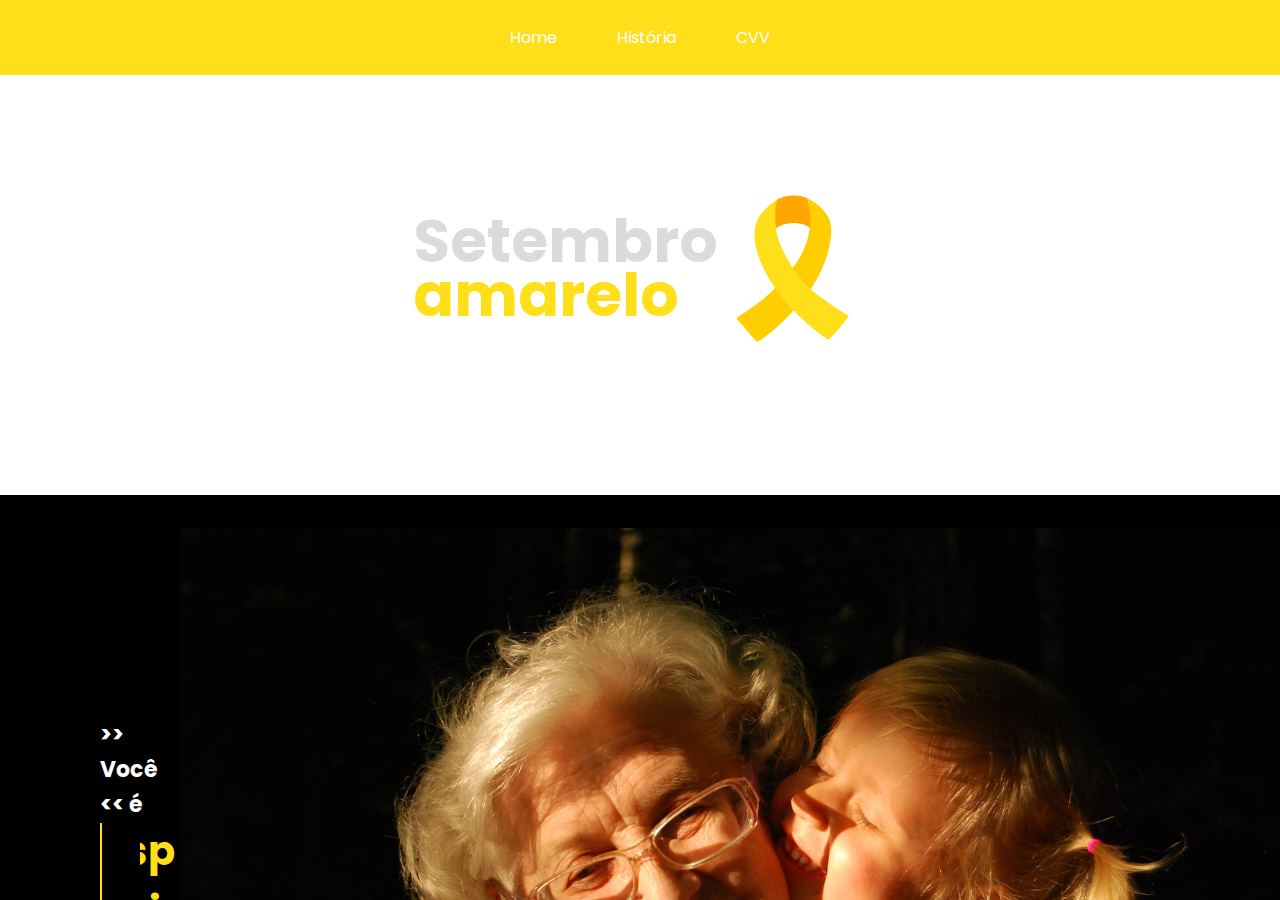
<file: index.html>
<!DOCTYPE html>
<html lang="pt-br">
<head>
    <meta charset="UTF-8">
    <meta name="viewport" content="width=device-width, initial-scale=1.0">
    <link rel="stylesheet" href="css/style-global.css">
    <title>Document</title>
</head>
 
<frameset rows="10%, *" border="0">
    <frame src="html/header.html" scrolling="no" noresize name="header">
    <frame src="html/paginaIncial.html" scrolling="auto" noresize name="main">
</frameset>

</html>
</file>
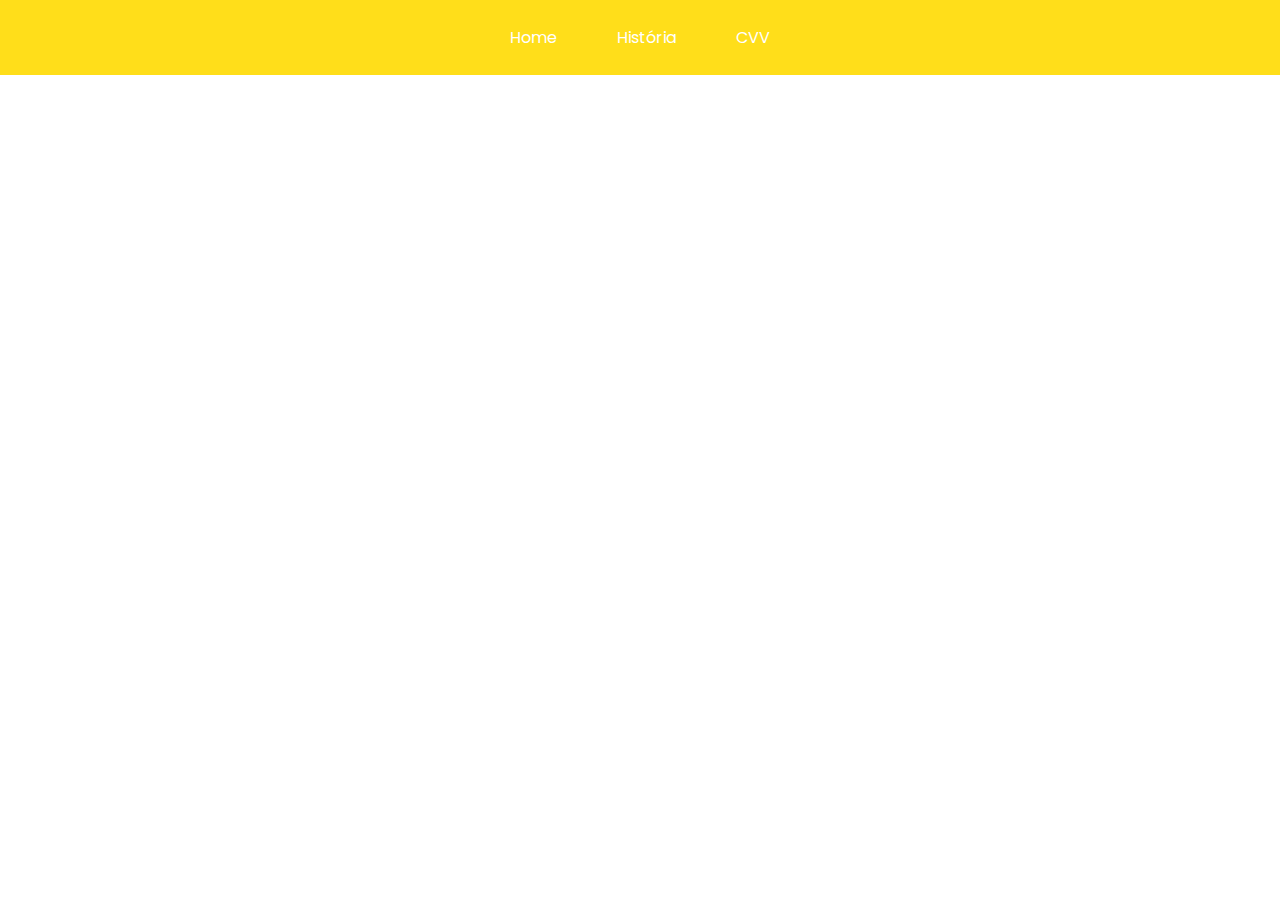
<file: html/header.html>
<!DOCTYPE html>
<html lang="pt-br">
<head>
    <meta charset="UTF-8">
    <meta name="viewport" content="width=device-width, initial-scale=1.0">
    <link rel="stylesheet" href="../css/style-global.css">
    <title></title>
    <style>
        header {
            display: flex;
            align-items: center;
            height: 75px;
            justify-content: center;
            padding: 20px;
            background: var(--cor-primaria);
        }

        ul, li, ol {
            margin: 0 20px;
            display: flex;
        }
    </style>
</head>
<body>
  <header>
    <nav>
        <ul>
            <li>
                <a class="nav-link" href="index-main.html" target="main">
                    <p>Home</p>
                    <div class="nav-list-fundo"></div>
                </a>
            </li>
            <li>
                <a class="nav-link" href="historia.html" target="main">
                    <p>História</p>
                    <div class="nav-list-fundo"></div>
                </a>
            </li>
            <li>
                <a class="nav-link" href="https://www.cvv.org.br" target="main">
                    <p>CVV</p>
                    <div class="nav-list-fundo"></div>
                </a>
            </li>
        </ul>
    </nav>
  </header>
</body>
</html>
</file>
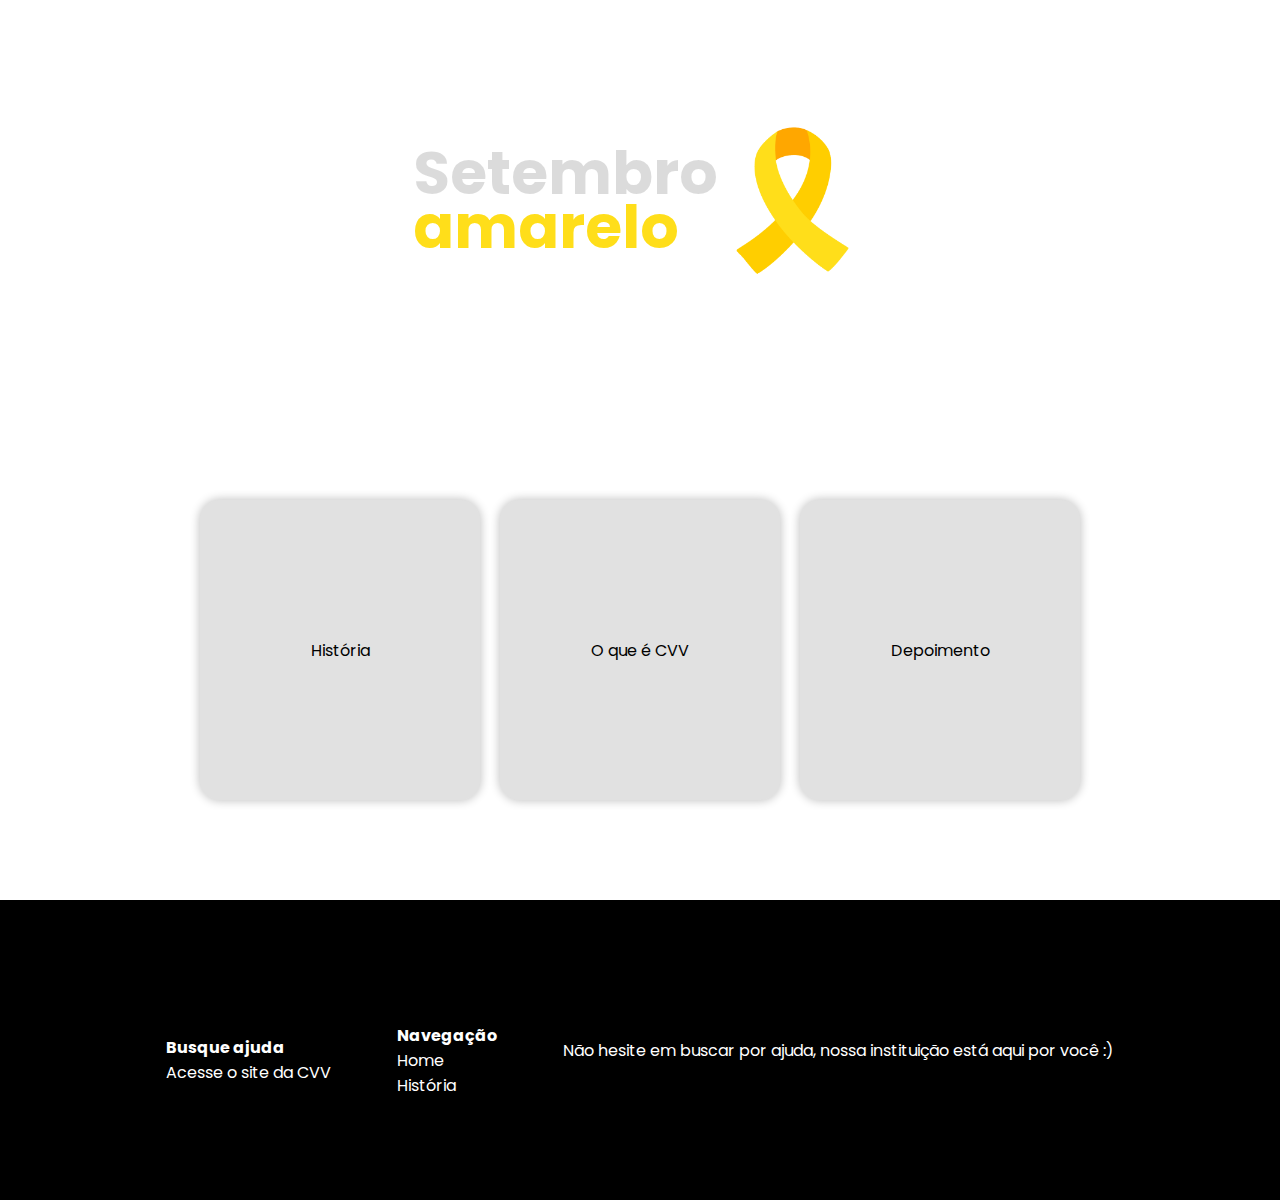
<file: html/historia.html>
<!DOCTYPE html>
<html lang="pt-br">

<head>
    <meta charset="UTF-8">
    <meta name="viewport" content="width=device-width, initial-scale=1">
    <title></title>
    <link rel="stylesheet" href="../css/style.css">
    <style>
        .card:link,
        .card:visited,
        .card:active {
            width: 300px;
            border-radius: 20px;
            height: 300px;
            margin-bottom: 50px;
            display: flex;
            justify-content: center;
            align-items: center;
            background-color: rgba(0, 0, 0, 0.116);
            color: black;
            flex-direction: row;
            transition: all 0.2s ease;
        }

        .card:hover {
            background: var(--cor-primaria);
        }
    </style>
</head>

<body>

    <section class="flex section-principal">
        <div class="principal-conteudo">
            <h1>Setembro<br> <span class="titulo-destaque">amarelo</span></h1>
        </div>
        <img class="principal-icon" src="../img/icon-laco.png" alt="">
    </section>

    <section class="historia-wrapper flex">
        <a class="card" href="historia1.html">História</a>
        <a class="card" href="historia2.html">O que é CVV</a>
        <a class="card" href="historia3.html">Depoimento</a>
    </section>

    <footer>
		<div>
			<h4>Busque ajuda</h4>
			<a class="footer-link" href="https://www.cvv.org.br/voluntario/">Acesse o site da CVV</a>
		</div>
		<nav>
			<h4>Navegação</h4>
			<ul>
				<li><a href="paginaIncial.html" class="footer-link" target="main">Home</a></li>
				<li><a href="historia.html" class="footer-link" target="main">História</a></li>
			</ul>
		</nav>

		<div>
			<p>Não hesite em buscar por ajuda, nossa instituição está aqui por você :) </p>
		</div>
	</footer>
</body>

</html>
</file>
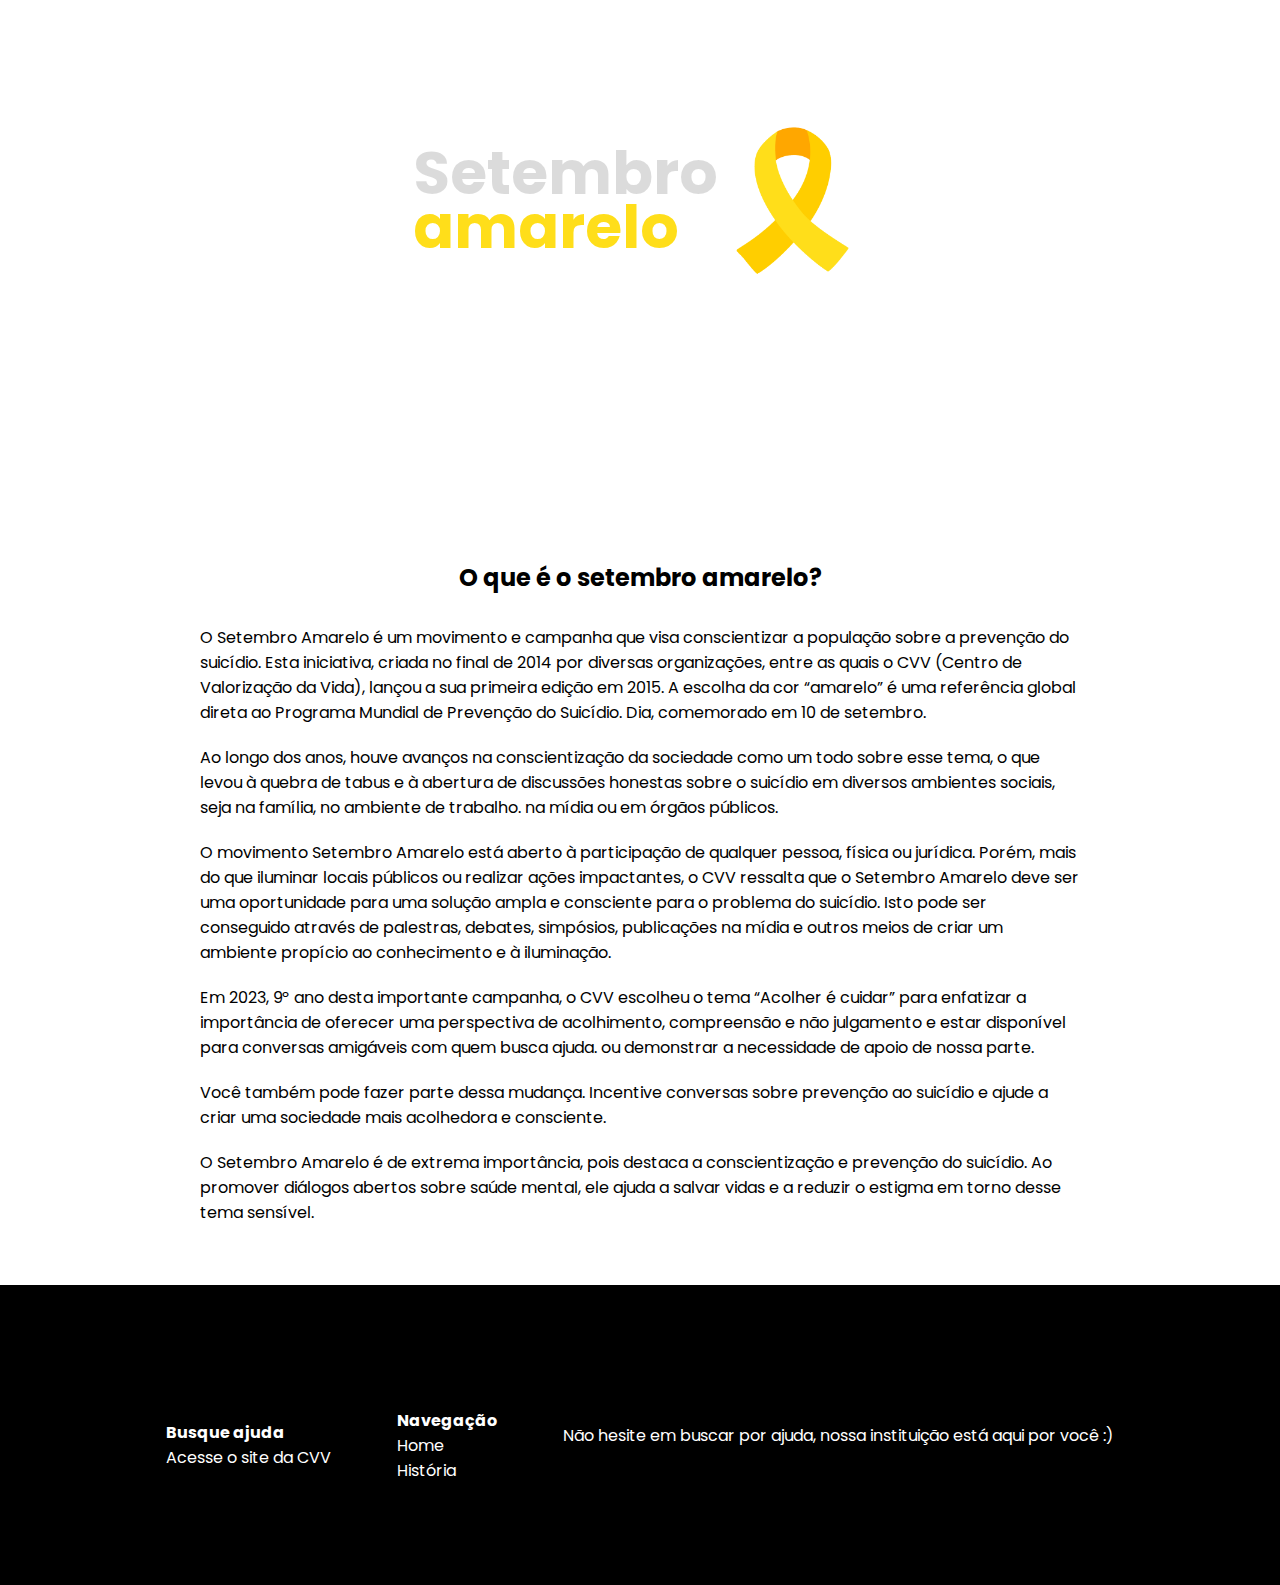
<file: html/historia1.html>
<!DOCTYPE html>
<html lang="pt-br">

<head>
    <meta charset="UTF-8">
    <meta name="viewport" content="width=device-width, initial-scale=1">
    <title></title>
    <link rel="stylesheet" href="../css/style.css">
</head>

<body>

    <section class="flex section-principal">
        <div class="principal-conteudo">
            <h1>Setembro<br> <span class="titulo-destaque">amarelo</span></h1>
        </div>
        <img class="principal-icon" src="../img/icon-laco.png" alt="">
    </section>

    <section class="historia">
        <h2>O que é o setembro amarelo?</h1>
            <p>O Setembro Amarelo é um movimento e campanha que visa conscientizar a população sobre a prevenção do
                suicídio. Esta iniciativa, criada no final de 2014 por diversas organizações, entre as quais o CVV
                (Centro de Valorização da Vida), lançou a sua primeira edição em 2015. A escolha da cor “amarelo” é uma
                referência global direta ao Programa Mundial de Prevenção do Suicídio. Dia, comemorado em 10 de
                setembro.</p>
            <p>Ao longo dos anos, houve avanços na conscientização da sociedade como um todo sobre esse tema, o que
                levou à quebra de tabus e à abertura de discussões honestas sobre o suicídio em diversos ambientes
                sociais, seja na família, no ambiente de trabalho. na mídia ou em órgãos públicos.</p>
            <p>O movimento Setembro Amarelo está aberto à participação de qualquer pessoa, física ou jurídica. Porém,
                mais do que iluminar locais públicos ou realizar ações impactantes, o CVV ressalta que o Setembro
                Amarelo deve ser uma oportunidade para uma solução ampla e consciente para o problema do suicídio. Isto
                pode ser conseguido através de palestras, debates, simpósios, publicações na mídia e outros meios de
                criar um ambiente propício ao conhecimento e à iluminação.</p>
            <p>Em 2023, 9º ano desta importante campanha, o CVV escolheu o tema “Acolher é cuidar” para enfatizar a
                importância de oferecer uma perspectiva de acolhimento, compreensão e não julgamento e estar disponível
                para conversas amigáveis com quem busca ajuda. ou demonstrar a necessidade de apoio de nossa parte.</p>
            <p>Você também pode fazer parte dessa mudança. Incentive conversas sobre prevenção ao suicídio e ajude a
                criar uma sociedade mais acolhedora e consciente.</p>
            <p>O Setembro Amarelo é de extrema importância, pois destaca a conscientização e prevenção do suicídio. Ao
                promover diálogos abertos sobre saúde mental, ele ajuda a salvar vidas e a reduzir o estigma em torno
                desse tema sensível.</p>
    </section>

    <footer>
		<div>
			<h4>Busque ajuda</h4>
			<a class="footer-link" href="https://www.cvv.org.br/voluntario/">Acesse o site da CVV</a>
		</div>
		<nav>
			<h4>Navegação</h4>
			<ul>
				<li><a href="paginaIncial.html" class="footer-link" target="main">Home</a></li>
				<li><a href="historia.html" class="footer-link" target="main">História</a></li>
			</ul>
		</nav>

		<div>
			<p>Não hesite em buscar por ajuda, nossa instituição está aqui por você :) </p>
		</div>
	</footer>
</body>

</html>
</file>
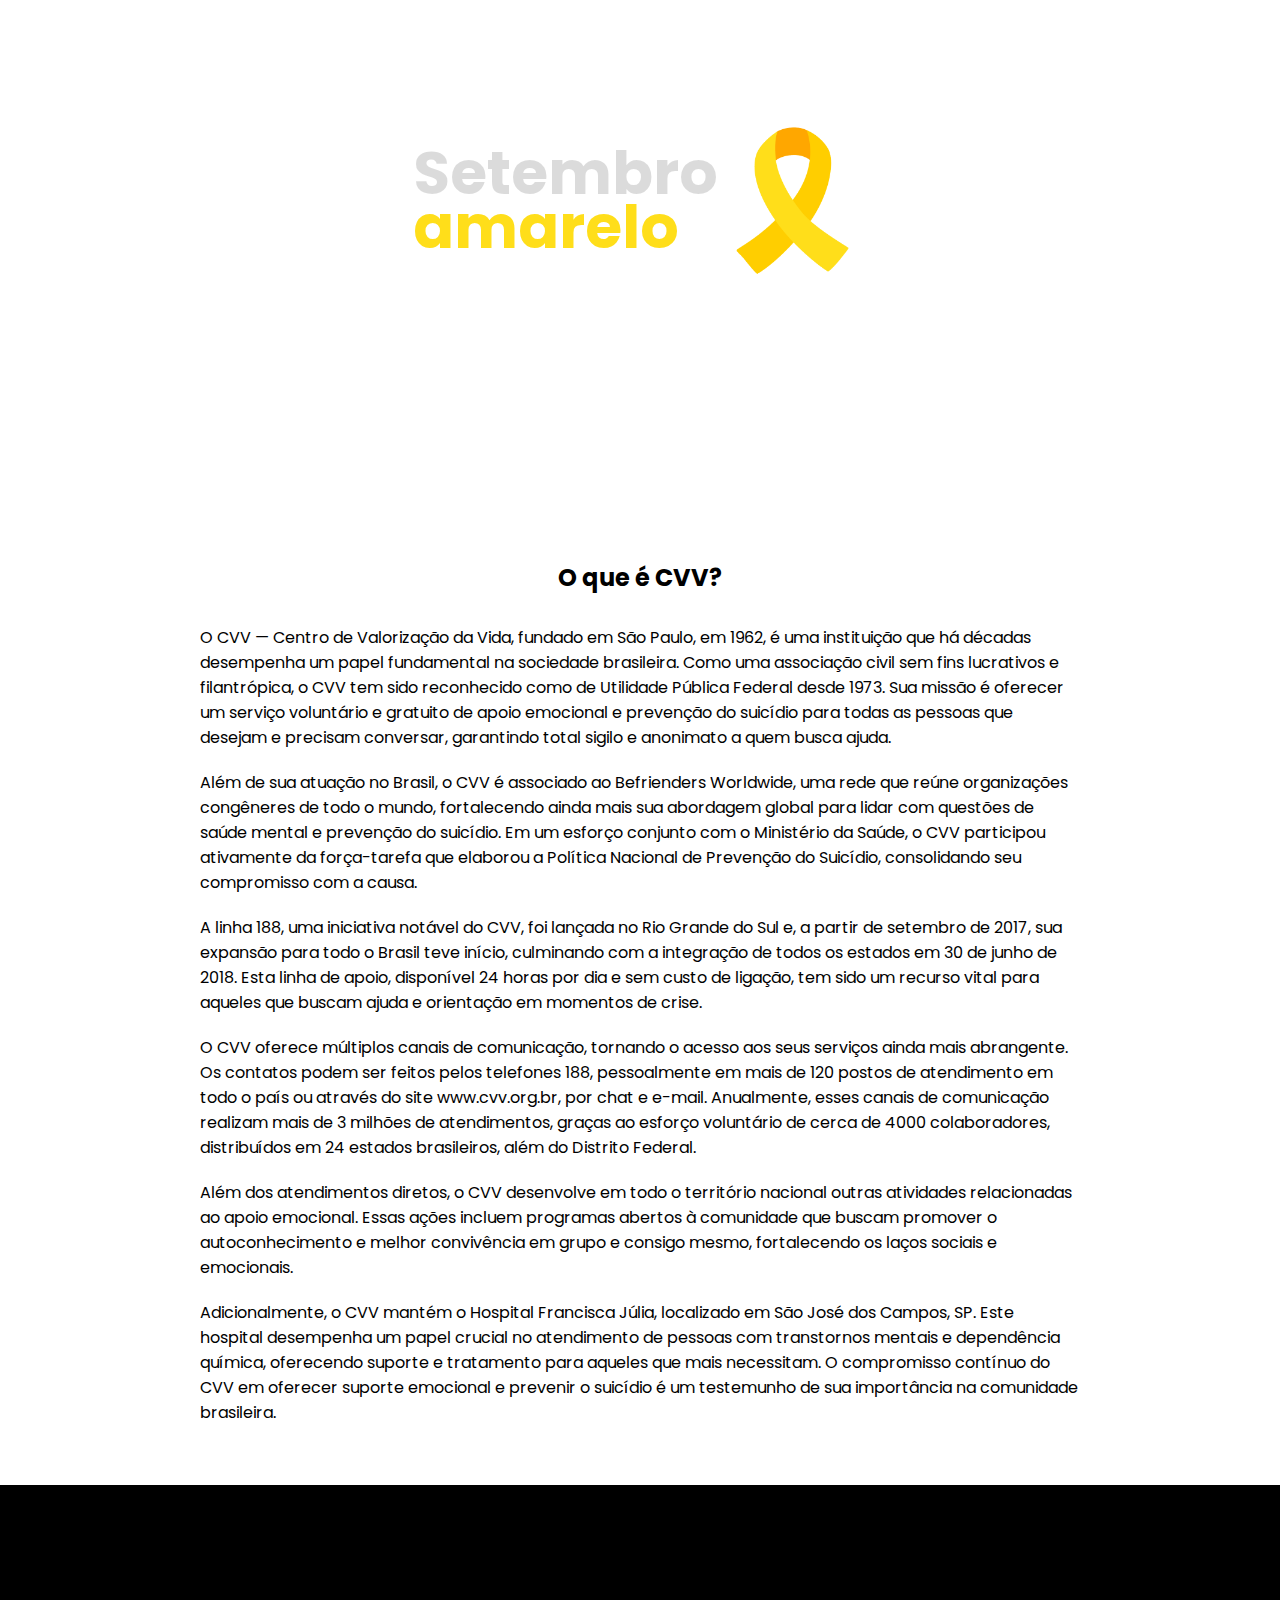
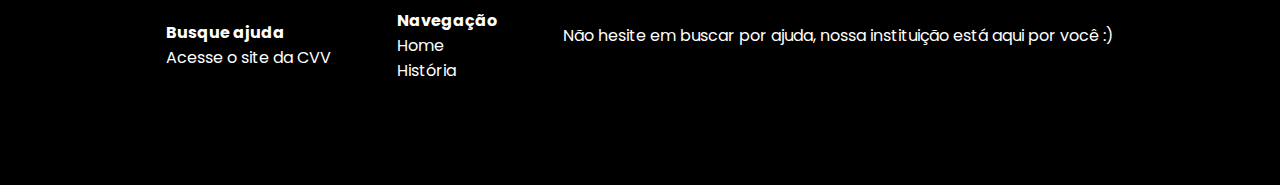
<file: html/historia2.html>
<!DOCTYPE html>
<html lang="pt-br">

<head>
    <meta charset="UTF-8">
    <meta name="viewport" content="width=device-width, initial-scale=1">
    <title></title>
    <link rel="stylesheet" href="../css/style.css">
</head>

<body>

    <section class="flex section-principal">
        <div class="principal-conteudo">
            <h1>Setembro<br> <span class="titulo-destaque">amarelo</span></h1>
        </div>
        <img class="principal-icon" src="../img/icon-laco.png" alt="">
    </section>

    <section class="historia">
        <h2>O que é CVV?</h2>
        <p>O CVV — Centro de Valorização da Vida, fundado em São Paulo, em 1962, é uma instituição que há décadas
            desempenha um papel fundamental na sociedade brasileira. Como uma associação civil sem fins lucrativos e
            filantrópica, o CVV tem sido reconhecido como de Utilidade Pública Federal desde 1973. Sua missão é
            oferecer um serviço voluntário e gratuito de apoio emocional e prevenção do suicídio para todas as
            pessoas que desejam e precisam conversar, garantindo total sigilo e anonimato a quem busca ajuda.</p>
        <p>Além de sua atuação no Brasil, o CVV é associado ao Befrienders Worldwide, uma rede que reúne
            organizações congêneres de todo o mundo, fortalecendo ainda mais sua abordagem global para lidar com
            questões de saúde mental e prevenção do suicídio. Em um esforço conjunto com o Ministério da Saúde, o
            CVV participou ativamente da força-tarefa que elaborou a Política Nacional de Prevenção do Suicídio,
            consolidando seu compromisso com a causa.</p>
        <p>A linha 188, uma iniciativa notável do CVV, foi lançada no Rio Grande do Sul e, a partir de setembro de
            2017, sua expansão para todo o Brasil teve início, culminando com a integração de todos os estados em 30
            de junho de 2018. Esta linha de apoio, disponível 24 horas por dia e sem custo de ligação, tem sido um
            recurso vital para aqueles que buscam ajuda e orientação em momentos de crise.</p>
        <p>O CVV oferece múltiplos canais de comunicação, tornando o acesso aos seus serviços ainda mais abrangente.
            Os contatos podem ser feitos pelos telefones 188, pessoalmente em mais de 120 postos de atendimento em
            todo o país ou através do site www.cvv.org.br, por chat e e-mail. Anualmente, esses canais de
            comunicação realizam mais de 3 milhões de atendimentos, graças ao esforço voluntário de cerca de 4000
            colaboradores, distribuídos em 24 estados brasileiros, além do Distrito Federal.</p>
        <p>Além dos atendimentos diretos, o CVV desenvolve em todo o território nacional outras atividades
            relacionadas ao apoio emocional. Essas ações incluem programas abertos à comunidade que buscam promover
            o autoconhecimento e melhor convivência em grupo e consigo mesmo, fortalecendo os laços sociais e
            emocionais.</p>
        <p>Adicionalmente, o CVV mantém o Hospital Francisca Júlia, localizado em São José dos Campos, SP. Este
            hospital desempenha um papel crucial no atendimento de pessoas com transtornos mentais e dependência
            química, oferecendo suporte e tratamento para aqueles que mais necessitam. O compromisso contínuo do CVV
            em oferecer suporte emocional e prevenir o suicídio é um testemunho de sua importância na comunidade
            brasileira.</p>
    </section>

    <footer>
		<div>
			<h4>Busque ajuda</h4>
			<a class="footer-link" href="https://www.cvv.org.br/voluntario/">Acesse o site da CVV</a>
		</div>
		<nav>
			<h4>Navegação</h4>
			<ul>
				<li><a href="paginaIncial.html" class="footer-link" target="main">Home</a></li>
				<li><a href="historia.html" class="footer-link" target="main">História</a></li>
			</ul>
		</nav>

		<div>
			<p>Não hesite em buscar por ajuda, nossa instituição está aqui por você :) </p>
		</div>
	</footer>
</body>

</html>
</file>
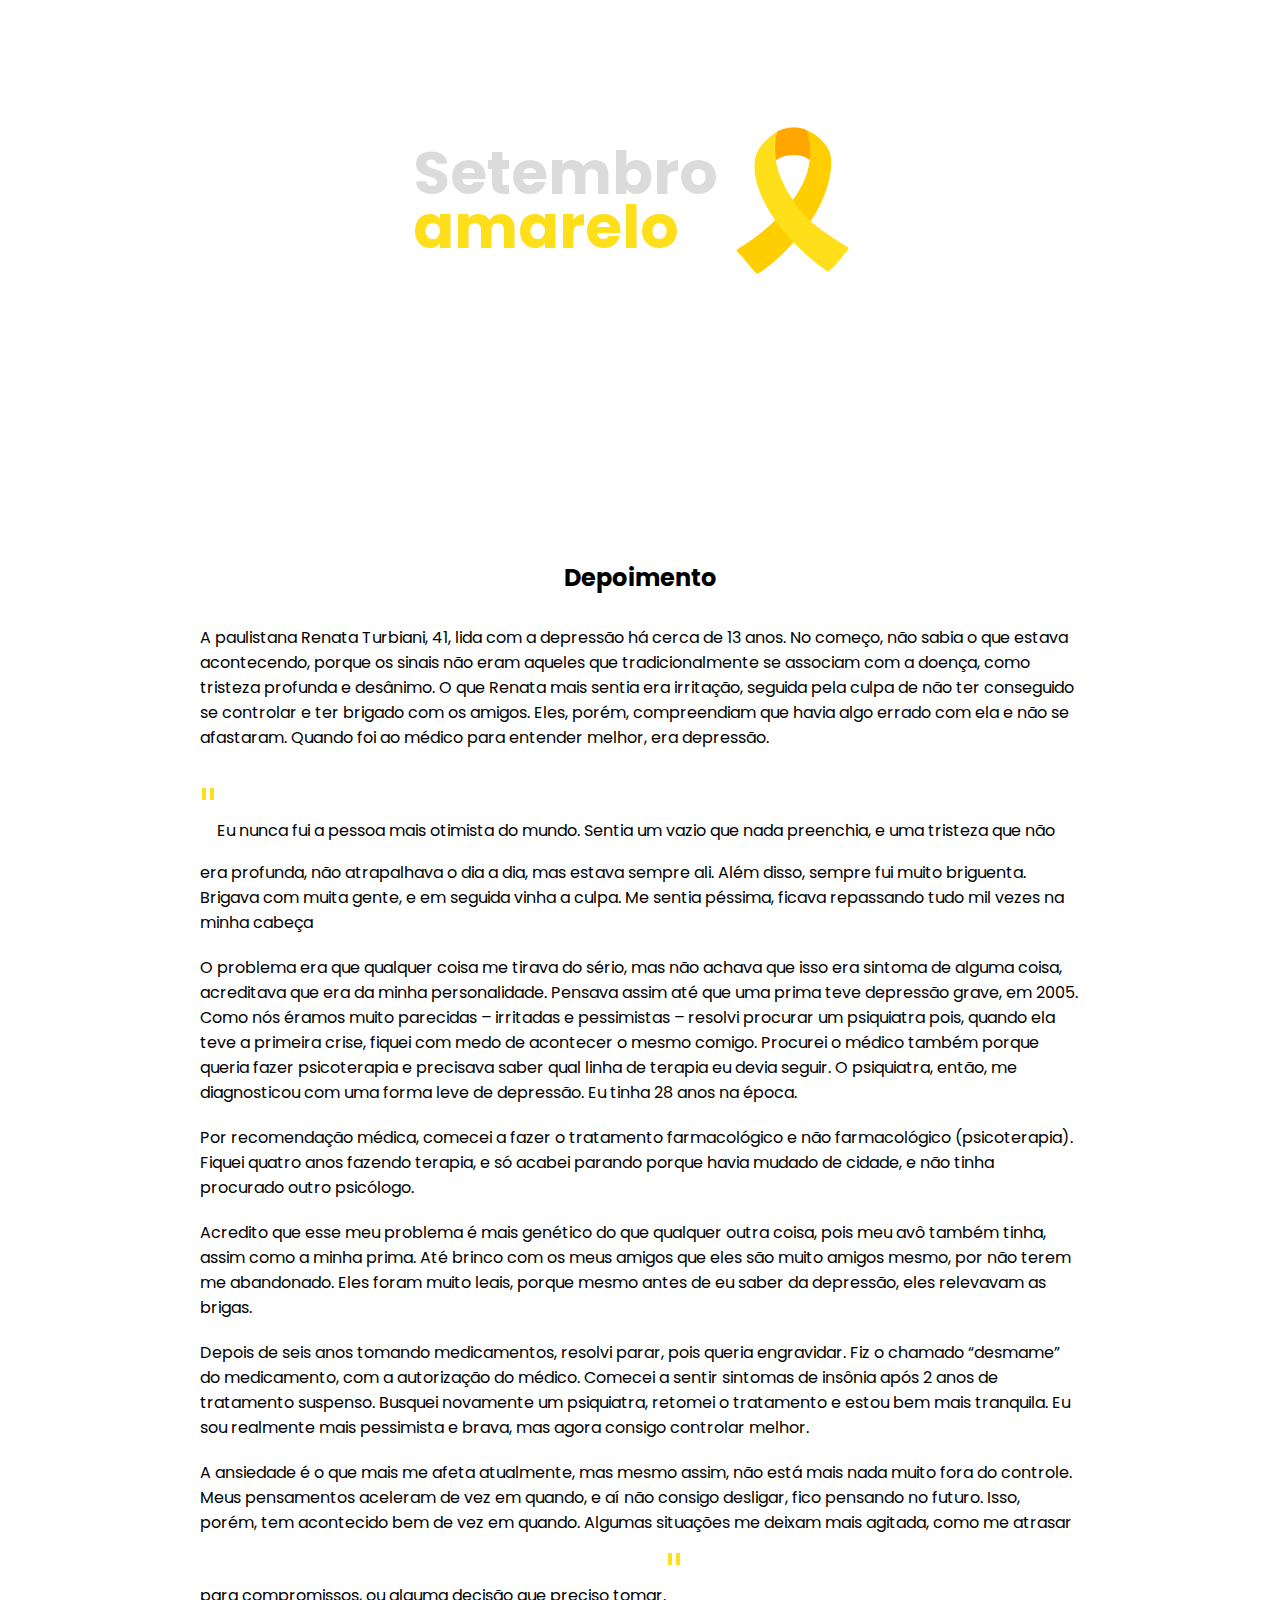
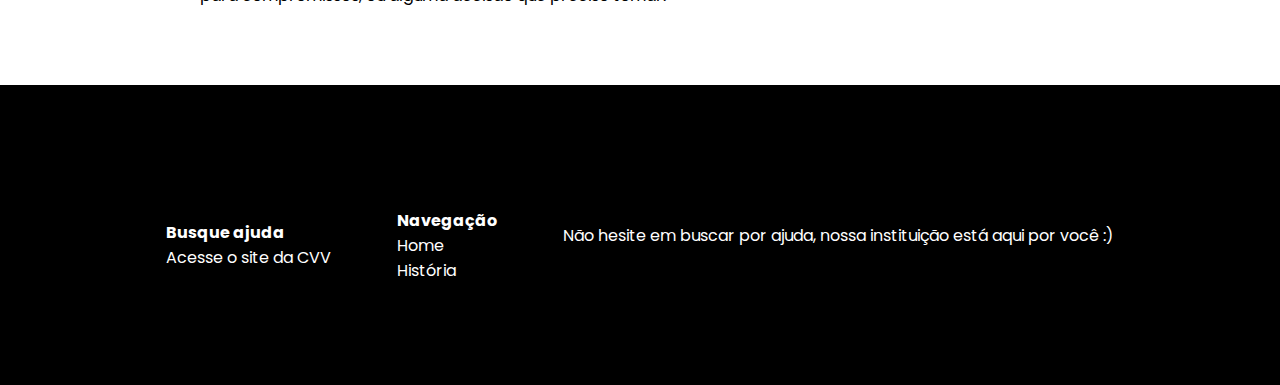
<file: html/historia3.html>
<!DOCTYPE html>
<html lang="pt-br">

<head>
    <meta charset="UTF-8">
    <meta name="viewport" content="width=device-width, initial-scale=1">
    <title></title>
    <style>
        .historia-a {
            display: flex;
            justify-content: center;
            align-items: center;
            flex-direction: column;
        }
    </style>
    <link rel="stylesheet" href="../css/style.css">
</head>

<body>

    <section class="flex section-principal">
        <div class="principal-conteudo">
            <h1>Setembro<br> <span class="titulo-destaque">amarelo</span></h1>
        </div>
        <img class="principal-icon" src="../img/icon-laco.png" alt="">
    </section>

    <section class="historia">

        <h2>Depoimento</h2>
                <p>A paulistana Renata Turbiani, 41, lida com a depressão há cerca de 13 anos. No começo, não sabia o que
                    estava acontecendo, porque os sinais não eram aqueles que tradicionalmente se associam com a doença,
                    como tristeza profunda e desânimo. O que Renata mais sentia era irritação, seguida pela culpa de não ter
                    conseguido se controlar e ter brigado com os amigos. Eles, porém, compreendiam que havia algo errado com
                    ela e não se afastaram. Quando foi ao médico para entender melhor, era depressão.</p>
                <p><span class="aspas">"</span>Eu nunca fui a pessoa mais otimista do mundo. Sentia um vazio que nada preenchia, e uma tristeza que não
                    era profunda, não atrapalhava o dia a dia, mas estava sempre ali. Além disso, sempre fui muito
                    briguenta. Brigava com muita gente, e em seguida vinha a culpa. Me sentia péssima, ficava repassando
                    tudo mil vezes na minha cabeça</p>
                <p>O problema era que qualquer coisa me tirava do sério, mas não achava que isso era sintoma de alguma
                    coisa, acreditava que era da minha personalidade. Pensava assim até que uma prima teve depressão grave,
                    em 2005. Como nós éramos muito parecidas – irritadas e pessimistas – resolvi procurar um psiquiatra
                    pois, quando ela teve a primeira crise, fiquei com medo de acontecer o mesmo comigo. Procurei o médico
                    também porque queria fazer psicoterapia e precisava saber qual linha de terapia eu devia seguir. O
                    psiquiatra, então, me diagnosticou com uma forma leve de depressão. Eu tinha 28 anos na época.</p>
                <p>Por recomendação médica, comecei a fazer o tratamento farmacológico e não farmacológico (psicoterapia).
                    Fiquei quatro anos fazendo terapia, e só acabei parando porque havia mudado de cidade, e não tinha
                    procurado outro psicólogo.</p>
                <p>Acredito que esse meu problema é mais genético do que qualquer outra coisa, pois meu avô também tinha,
                    assim como a minha prima.
    
                    Até brinco com os meus amigos que eles são muito amigos mesmo, por não terem me abandonado. Eles foram
                    muito leais, porque mesmo antes de eu saber da depressão, eles relevavam as brigas.
                </p>
                <p>Depois de seis anos tomando medicamentos, resolvi parar, pois queria engravidar. Fiz o chamado “desmame”
                    do medicamento, com a autorização do médico.
    
                    Comecei a sentir sintomas de insônia após 2 anos de tratamento suspenso. Busquei novamente um
                    psiquiatra, retomei o tratamento e estou bem mais tranquila. Eu sou realmente mais pessimista e brava,
                    mas agora consigo controlar melhor.
                </p>
                <p>A ansiedade é o que mais me afeta atualmente, mas mesmo assim, não está mais nada muito fora do controle. Meus pensamentos aceleram de vez em quando, e aí não consigo desligar, fico pensando no futuro. Isso, porém, tem acontecido bem de vez em quando. Algumas situações me deixam mais agitada, como me atrasar para compromissos, ou alguma decisão que preciso tomar.<span class="aspas">"</span> </p>
    </section>

    <footer>
		<div>
			<h4>Busque ajuda</h4>
			<a class="footer-link" href="https://www.cvv.org.br/voluntario/">Acesse o site da CVV</a>
		</div>
		<nav>
			<h4>Navegação</h4>
			<ul>
				<li><a href="paginaIncial.html" class="footer-link" target="main">Home</a></li>
				<li><a href="historia.html" class="footer-link" target="main">História</a></li>
			</ul>
		</nav>

		<div>
			<p>Não hesite em buscar por ajuda, nossa instituição está aqui por você :) </p>
		</div>
	</footer>
</body>

</html>
</file>
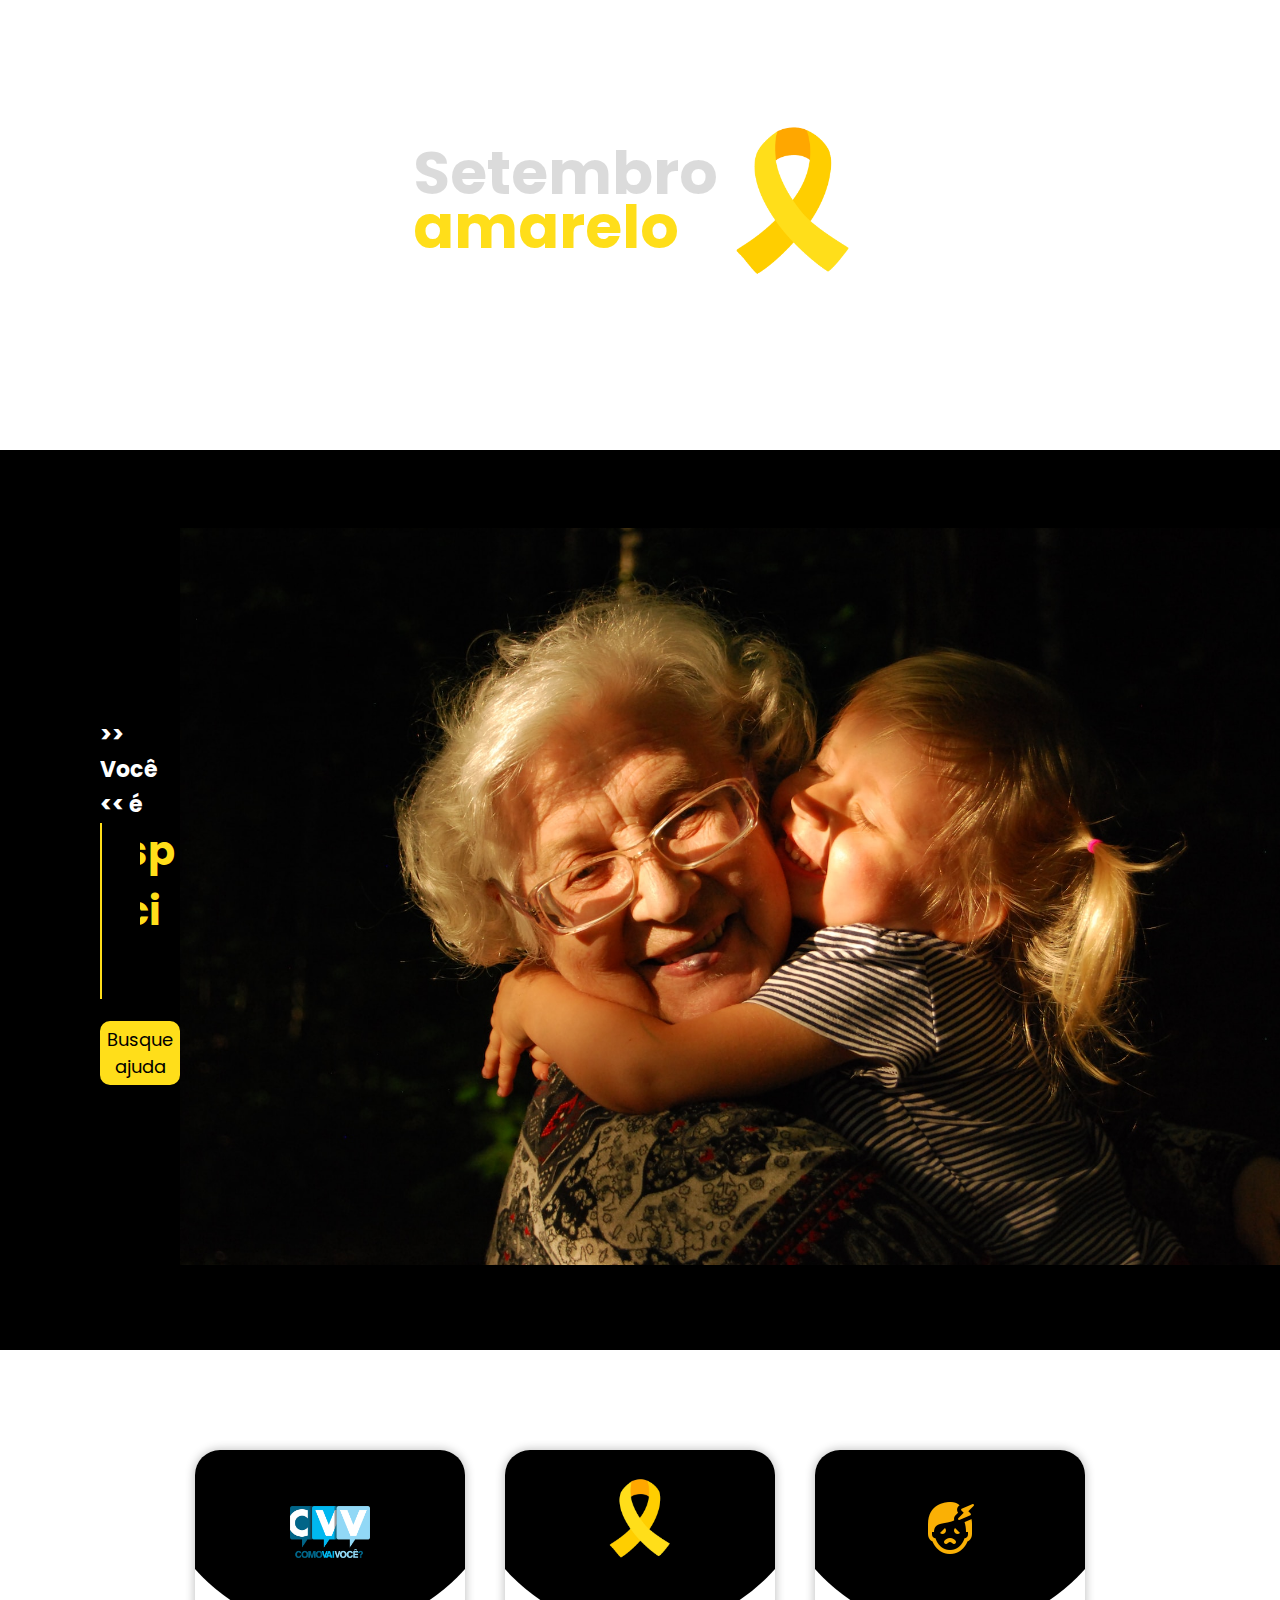
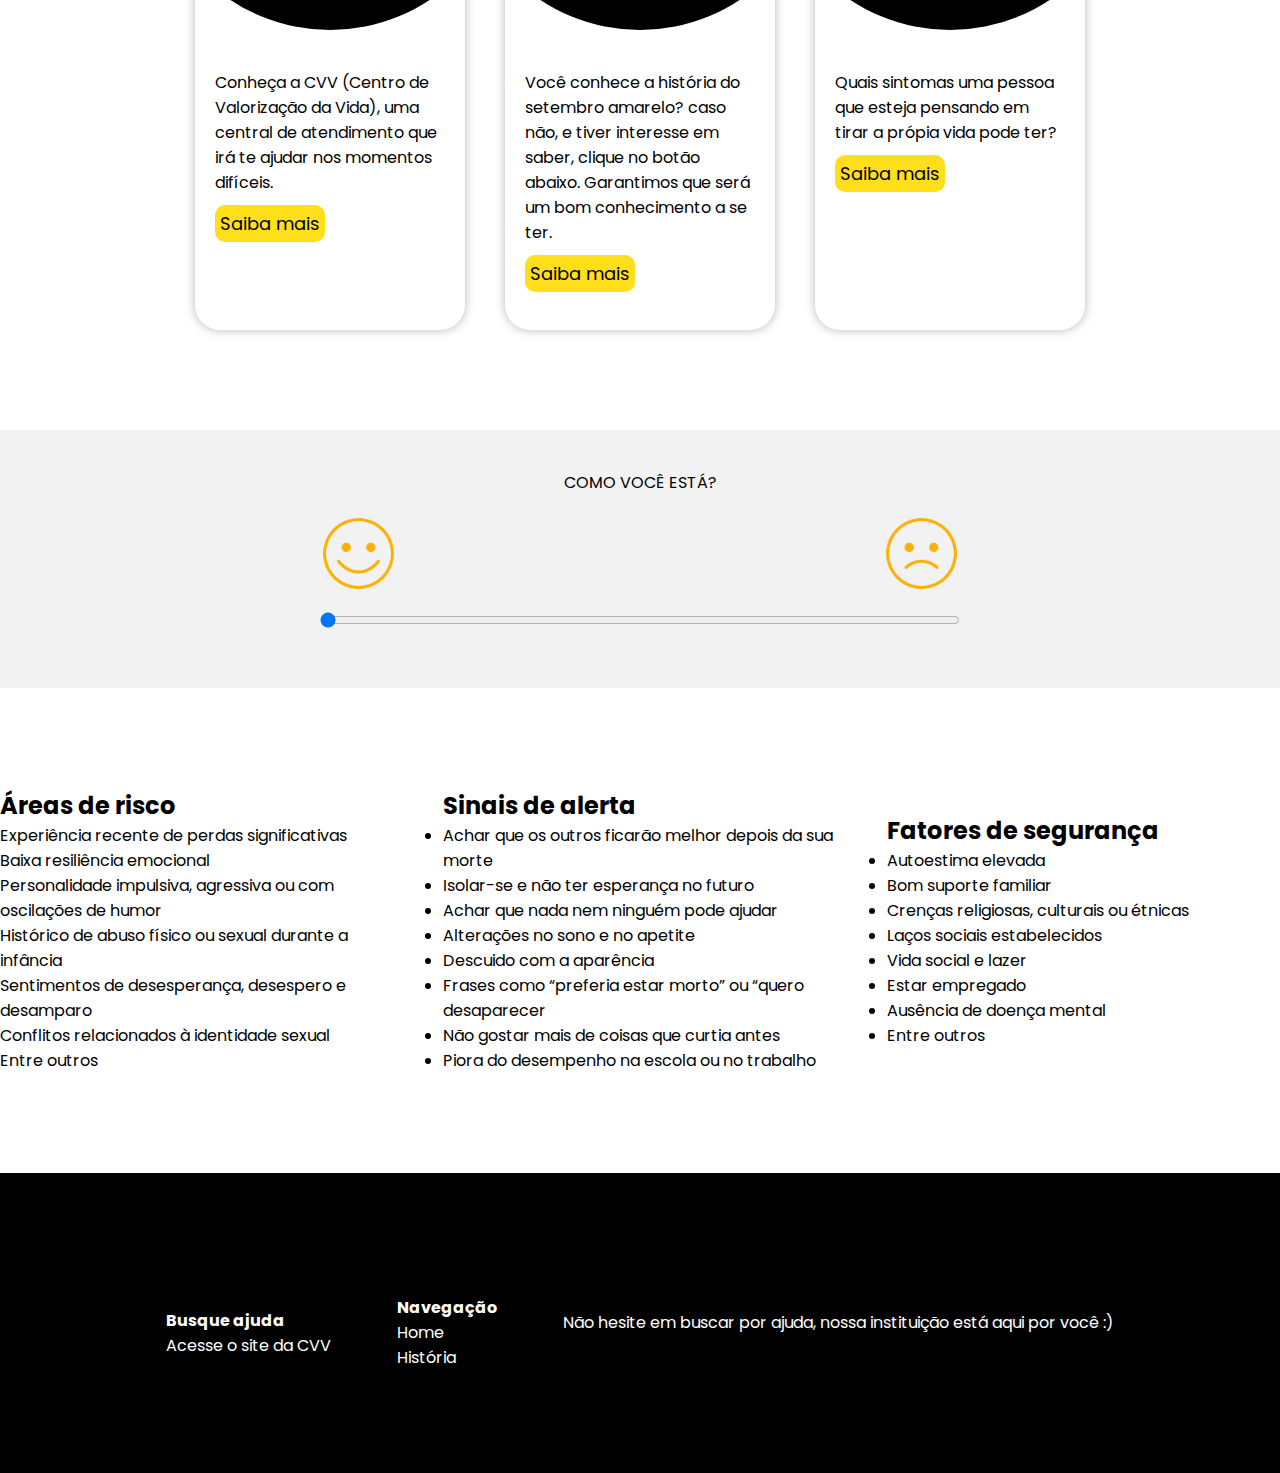
<file: html/paginaIncial.html>
<!DOCTYPE html>
<html lang="pt-br">

<head>
	<meta charset="UTF-8">
	<meta name="viewport" content="width=device-width, initial-scale=1">
	<title></title>
	<link rel="stylesheet" href="../css/style.css">
</head>

<body>

	<section class="flex section-principal">
		<div class="principal-conteudo">
			<h1>Setembro<br> <span class="titulo-destaque">amarelo</span></h1>
		</div>
		<img class="principal-icon" src="../img/icon-laco.png" alt="">
	</section>

	<!-- <section>
		<div class="secao-padrao flex">
			<div class="container-text-imagem flex">
				<p class="title">
					<span class="marca-texto">Ouvir</span>,
					<span class="marca-texto">acolher</span>,
					<span class="marca-texto">ajudar</span>.
				</p>
			</div>
			<div class="../img-principal">
				<img src="../img/love.png" alt="">
			</div>
		</div>
	</section>

	<section></section>
		<div class="secao-padrao flex">
			<div class="img-principal">
				<img src="img/friends.png" alt="">
			</div>
			<div class="container-text-imagem flex">
				<p class="title">Você não está<span class="marca-texto">sozinho</span></p>
			</div>
		</div>
	</section> -->

	<section>
		<div class="secao-motivacional flex">
			<div class="container-text">
				<h2><span class="text primeiro-texto">>> Você << é </span>
				</h2>
				<p><span class="text segundo-texto">Legal ❤</span></p>

				<button class="btn-principal"><a href="">Busque ajuda</a></button>
			</div>
			<div>
				<img class="img-motivacao" src="../img/abraco.jpg" alt="">
			</div>
		</div>

		<script>
			const text = document.querySelector(".segundo-texto");

			const textLoad = () => {
				setTimeout(() => {
					text.textContent = "especial";
				}, 0);
				setTimeout(() => {
					text.textContent = "importante";
				}, 4000);
				setTimeout(() => {
					text.textContent = "capaz";
				}, 8000);
				setTimeout(() => {
					text.textContent = "necessário";
				}, 12000); //1s = 1000 milliseconds 
			}

			textLoad();
			setInterval(textLoad, 12000);
		</script>
	</section>

	<section class="section-cards flex">
		<div class="card-wrapper flex">
			<div class="card">
				<div class="circle">
					<div title-card>
						<img src="../img/cvv.png" alt="">
					</div>
				</div>
				<div class="content">
					<p> Conheça a CVV (Centro de Valorização da Vida), uma central de atendimento que irá te ajudar nos
						momentos difíceis.</p>

					<button class="btn-principal"> <a href="https://www.cvv.org.br/voluntario/" class="b">Saiba mais</a> </button>
				</div>
			</div>
			<div class="card">
				<div class="circle">
					<div title-card>
						<img src="../img/icon-laco.png" alt="">
					</div>
				</div>
				<div class="content">
					<p> Você conhece a história do setembro amarelo? caso não, e tiver interesse em saber, clique no
						botão abaixo. Garantimos que será um bom conhecimento a se ter. </p>

					<button class="btn-principal"> <a href="historia.html">Saiba mais</a> </button>
				</div>
			</div>

			<div class="card">

				<div class="circle">
					<div title-card>
						<img src="../img/sintoma.png" alt="">
					</div>

				</div>

				<div class="content">
					<p> Quais sintomas uma pessoa que esteja pensando em tirar a própia vida pode ter? </p>

					<button class="btn-principal"> <a href=".sintomas">Saiba mais</a> </button>
				</div>

			</div>

		</div>
	</section>

	<section>

		<div class="container_inputFelicidade flex">

			<div class="slider flex">

				<p class="sub-title">COMO VOCÊ ESTÁ?</p>

				<div class="range-pontos">

					<img src="../img/happy.png"
						alt="">

					<img src="../img/triste.png"
						alt="">


				</div>
				<input type="range" min="0" max="200" value="0" id="felicidade" style="width: 100%">

				<div class="section">
					<div class="emojis">

						<div class="hidden" id="feliz">
							<p class="texto-condicional">Junte-se às atividades de prevenção,conscientização e eventos
								no
								Setembro
								Amarelo. Junte-se à luta!</p>
							<a href="https://www.cvv.org.br/voluntario/" class="b"><button class="btn-principal">Seja um
									voluntário</button></a>
						</div>

						<div class="hidden" id="triste">
							<p class="texto-condicional">Busque ajuda, faça uma ligação para nosco e vamos te ajudar.</p>
							<a href="https://www.cvv.org.br/voluntario/" class="b"><button
									class="btn-principal">Converse
									com o
									cvv</button></a>
						</div>

					</div>
				</div>
			</div>

		</div>

		<script>
			const slider = document.querySelector('#felicidade')

			const feliz = document.querySelector('#feliz')
			const triste = document.querySelector('#triste')
			slider.oninput = () => {

				let value = slider.value;

				if (value >= 100) {
					triste.classList.remove('hidden')
					feliz.classList.add('hidden')

				} else {
					feliz.classList.remove('hidden')
					triste.classList.add('hidden')
				}

			}
		</script>

	</section>

	<section class="section-sintomas">
		<div>
			<h2>Áreas de risco</h2>
			<ul class="lista-sintomas">
				<li>
					<p>Experiência recente de perdas significativas</p>
				</li>
				<li>
					<p>Baixa resiliência emocional</p>
				</li>
				<li>
					<p>Personalidade impulsiva, agressiva ou com oscilações de humor</p>
				</li>
				<li>
					<p>Histórico de abuso físico ou sexual durante a infância</p>
				</li>
				<li>
					<p>Sentimentos de desesperança, desespero e desamparo</p>
				</li>
				<li>
					<p>Conflitos relacionados à identidade sexual</p>
				</li>
				<li>
					<p>Entre outros</p>
				</li>
			</ul>
		</div>

		<div>
			<h2>Sinais de alerta</h2>
			<ul class="lista-sintomas">
				<li>
					<p>Achar que os outros ficarão melhor depois da sua morte</p>
				</li>
				<li>
					<p>Isolar-se e não ter esperança no futuro</p>
				</li>
				<li>
					<p>Achar que nada nem ninguém pode ajudar
					</p>
				</li>
				<li>
					<p>Alterações no sono e no apetite</p>
				</li>
				<li>
					<p>Descuido com a aparência</p>
				</li>
				<li>
					<p>Frases como “preferia estar morto” ou “quero desaparecer</p>
				</li>
				<li>
					<p>Não gostar mais de coisas que curtia antes</p>
				</li>
				<li>
					<p>Piora do desempenho na escola ou no trabalho</p>
				</li>
			</ul>
		</div>

		<div>
			<h2>Fatores de segurança</h2>
			<ul class="lista-sintomas">
				<li>
					<p>Autoestima elevada</p>
				</li>
				<li>
					<p>Bom suporte familiar</p>
				</li>
				<li>
					<p>Crenças religiosas, culturais ou étnicas</p>
				</li>
				<li>
					<p>Laços sociais estabelecidos</p>
				</li>
				<li>
					<p>Vida social e lazer</p>
				</li>
				<li>
					<p>Estar empregado</p>
				</li>
				<li>
					<p>Ausência de doença mental</p>
				</li>
				<li>
					<p>Entre outros</p>
				</li>
			</ul>
		</div>
	</section>
	<!-- <section>

		<div class="secao-motivacional flex">
			<div>
				<img src="https://upload.wikimedia.org/wikipedia/commons/thumb/5/58/Twemoji12_1f397.svg/440px-Twemoji12_1f397.svg.png"
					alt="">
			</div>
			<div class="container-text">

				<p>
					<span class="text primeiro-texto">Você é </span>
					<span class="text segundo-texto">Legal ❤</span>
				</p>
			</div>
		</div>

		<script>
			const text = document.querySelector(".segundo-texto");

			const textLoad = () => {
				setTimeout(() => {
					text.textContent = "especial ❤";
				}, 0);
				setTimeout(() => {
					text.textContent = "importante ❤";
				}, 4000);
				setTimeout(() => {
					text.textContent = "amado ❤";
				}, 8000); //1s = 1000 milliseconds 
			}

			textLoad();
			setInterval(textLoad, 12000);

		</script>
	</section>

	<section> -->
	<!-- 
		<div class="secao-padrao flex">

			<div class="container-text-imagem flex">
				<p class="title">Não é <span class="marca-texto"> frescura</span></p>
			</div>

			<div class="img-principal">
				<img src="img/triste.png" alt="">
			</div>
		</div>
	</section> -->

	<!-- <section class="secao-padrao secao-prevencao">
		<h1>Sinais de alerta</h1>
		<div class="prevencao">

			<div class="container-sinal flex">

				<div class="img-sinal">
					<img src="img/chorando.png" alt="">
					<p>Pensamentos Suícidas</p>
				</div>

				<div class="content-sinal flex">
					<p>Pessoas que estão pensando em suicídio podem verbalizar esses sentimentos para amigos, familiares
						ou nas
						redes sociais. Eles podem dizer coisas como "Eu não aguento mais" ou "A vida não vale a pena".
					</p>
				</div>
			</div>

			<div class="container-sinal flex">

				<div class="img-sinal">
					<img src="img/chorando.png" alt="">
					<p>Pensamentos Suícidas</p>
				</div>

				<div class="content-sinal flex">
					<p>Pessoas que estão pensando em suicídio podem verbalizar esses sentimentos para amigos, familiares
						ou nas
						redes sociais. Eles podem dizer coisas como "Eu não aguento mais" ou "A vida não vale a pena".
					</p>
				</div>
			</div>

			<div class="container-sinal flex">

				<div class="img-sinal">
					<img src="img/chorando.png" alt="">
					<p>Pensamentos Suícidas</p>
				</div>

				<div class="content-sinal flex">
					<p>Pessoas que estão pensando em suicídio podem verbalizar esses sentimentos para amigos, familiares
						ou nas
						redes sociais. Eles podem dizer coisas como "Eu não aguento mais" ou "A vida não vale a pena".
					</p>
				</div>
			</div>

			<div class="container-sinal flex">

				<div class="img-sinal">
					<img src="img/chorando.png" alt="">
					<p>Pensamentos Suícidas</p>
				</div>

				<div class="content-sinal flex">
					<p>Pessoas que estão pensando em suicídio podem verbalizar esses sentimentos para amigos, familiares
						ou nas
						redes sociais. Eles podem dizer coisas como "Eu não aguento mais" ou "A vida não vale a pena".
					</p>
				</div>
			</div>


		</div>
	</section> -->

	<footer>
		<div>
			<h4>Busque ajuda</h4>
			<a class="footer-link" href="https://www.cvv.org.br/voluntario/">Acesse o site da CVV</a>
		</div>
		<nav>
			<h4>Navegação</h4>
			<ul>
				<li><a href="paginaIncial.html" class="footer-link" target="main">Home</a></li>
				<li><a href="historia.html" class="footer-link" target="main">História</a></li>
			</ul>
		</nav>

		<div>
			<p>Não hesite em buscar por ajuda, nossa instituição está aqui por você :) </p>
		</div>
	</footer>
</body>

</html>
</file>
<file: css/style-global.css>
@import url('https://fonts.googleapis.com/css2?family=Dela+Gothic+One&family=Poppins:ital,wght@0,400;0,700;1,400;1,700&display=swap');

* {
    margin: 0;
    border: 0;
    padding: 0;
    box-sizing: border-box;
    font-family: 'Poppins', sans-serif; 
}

:root {
    --cor-primaria: 	#ffde1a;
    --cor-secundaria: 	#ffa700;
    --cor-fundo-primaria: white;
    --cor-fundo-secundaria: rgb(249, 248, 245);
}
 
ul, ol, li {
    list-style: none;
}

frame, frameset {
    outline: none;
    border: 0 solid transparent;
}

.nav-link {
    padding: 10px;
    display: flex;
    align-items: center;
    justify-content: center;
    position: relative;
}

.nav-link p {
    z-index: 2;
}

.nav-link:link, .nav-link:visited {
    color: white;
    text-decoration: none;
}

.nav-list-fundo {
    width: 100%;
    border-radius: 5px;
    height: 100%;
    position: absolute;
    background: var(--cor-secundaria);
    opacity: 0;
    transition: all 0.1s ease-in;
}

.nav-link:hover {
    color: white;
}

.nav-link:hover .nav-list-fundo {
    opacity: 1;
}
</file>
<file: css/style.css>
@import url('https://fonts.googleapis.com/css2?family=Dela+Gothic+One&family=Poppins:ital,wght@0,400;0,700;1,400;1,700&display=swap');

html {
	scroll-behavior: smooth;
}

* {
	margin: 0;
	border: 0;
	padding: 0;
	box-sizing: border-box;
	font-family: 'Poppins', sans-serif;
}

:root {
	--cor-primaria: #ffde1a;
	--cor-secundaria: #ff9500;
	--cor-fundo-primaria: white;
	--cor-fundo-secundaria: rgb(0, 0, 0);
}

ul,
ol,
li {
	list-style: none;
}

frame,
frameset {
	outline: none;
	border: 0 solid transparent;
}

body {
	background: blue;
}

.flex {
	display: flex;
	justify-content: center;
	align-items: center;
}

.hidden {
	display: none;
	visibility: hidden;
	position: absolute;
}

section {
	display: flex;
	justify-content: center;
	width: 100%;
}

/************* Header *************/
.nav-link {
	padding: 10px;
	display: flex;
	align-items: center;
	justify-content: center;
	position: relative;
}

.nav-link p {
	z-index: 2;
}

a:link,
a:visited {
	color: white;
	text-decoration: none;
}

.nav-list-fundo {
	width: 100%;
	border-radius: 5px;
	height: 100%;
	position: absolute;
	background: var(--cor-secundaria);
	opacity: 0;
	transition: all 0.1s ease-in;
}

a:hover {
	color: white;
}

.nav-link:hover .nav-list-fundo {
	opacity: 1;
}

/* Section principal */
.section-principal {
    justify-content: center;
    height: 50vh;
    background: var(--cor-fundo-primaria);
}

.titulo-destaque {
    color: var(--cor-primaria);
}

h1 {
    font-size: 60px;
    color: rgba(0, 0, 0, 0.14);
    line-height: 90%;
    letter-spacing: -1%;
    margin-bottom: 50px;
}

.section-principal p {
    font-size: 16px;
    width: 300px;
    color: rgba(0, 0, 0, 0.827);
    margin-bottom: 10px;
    padding-left: 2px;
}

.btn-principal {
    background-color: var(--cor-primaria);
    font-size: 18px;
    cursor: pointer;
    border-radius: 10px;
    color: white;
    padding: 5px;
}

.btn-principal:hover {
    background: var(--cor-secundaria);
}

.section-principal img {
    width: 150px;
    padding-bottom: 50px;
}

/* Seção Principal
.secao-padrao {
	flex-wrap: wrap;
	width: 100%;
	background: #fff;
}


.secao-padrao img {
	max-width: 100%;
}

.img-principal {
	width: 40%;
	min-width: 500px;
}

.container-text-imagem {
	width: 40%;
	line-height: 130px;
}

.title {
	font-size: 100px;
	font-weight: bold;
	font-family: 'Roboto', sans-serif;
} */

/* Seção de cards */
.section-cards {
	padding: 100px 0;
	background-color: var(--cor-fundo-primaria);
}

.card-wrapper {
	gap: 40px;
	flex-wrap: wrap;
}

.card {
	width: 270px;
	height: 480px;
	box-shadow: 0 0 10px 1px rgba(0, 0, 0, 0.234);
	background: #fff;
	overflow: hidden;
	border-radius: 25px;
}

.circle div img {
	max-width: 80px;
	transform: translateY(20px);
}

.content .btn-principal {
	margin-top: 10px;
}

.circle {
	position: relative;
	background: black;
	width: 100%;
	height: 100%;
	clip-path: circle(180px at center 0);
	display: flex;
	flex-direction: column;
	justify-content: flex-end;
	align-items: center;
}

.circle div {
	margin-bottom: 385px;
	color: yellow;
}

.card .content {
	position: relative;
	bottom: 280px;
	padding: 20px;
}

.container .card .content a {
	display: inline-block;
	background: black;
	color: #fff;
	padding: 10px 20px;
	margin-top: 20px;
}

/* Funcionalidade nivel de felicidade*/

.container_inputFelicidade {
	flex-direction: column;
	background: #f2f2f2;
	padding: 40px;
	height: auto;
	width: 100%;
}

.emojis {
	width: 90vw;
}

.emojis>div {
	display: flex;
	flex-direction: column;
	padding: 30px;
}

.emojis img {
	width: 100%;
	height: 100%;
}

.container_inputFelicidade .slider {
	flex-direction: column;
	width: 50vw;
	gap: 20px;
}

.range-pontos {
	display: flex;
	justify-content: space-between;
	width: 100%;
}

.range-pontos img {
	width: 6vw;
}

.hidden .btn-principal {
	margin-top: 10px;
}

.texto-condicional {
	background: rgba(0, 0, 0, 0.089);
	border-radius: 10px;
	padding: 10px;
	font-size: 22px;
}

/* Animação do texto / motivacional */
.secao-motivacional {
	height: 100vh;
	background: rgb(0, 0, 0);
	width: 100%;
	position: relative;
	justify-content: space-between;
	overflow: hidden;
}

.img-motivacao {
	width: 1100px;
}

.container-text {
	word-wrap: break-word;
	width: 300px;
	height: auto;
	margin-left: 100px;
	overflow: hidden;
}

.container-text .btn-principal {
	margin-top: 20px;
}

.btn-principal:hover a {
	color: rgb(0, 0, 0);
}

.btn-principal a {
	color: black;
}

.container-text .text {
	position: relative;
	color: var(--cor-primaria);
	font-size: 40px;
	font-weight: bold;
}

.container-text .text.primeiro-texto {
	color: rgb(255, 255, 255);
	font-size: 22px;
}

.text.segundo-texto:before {
	content: "";
	position: absolute;
	top: 0;
	left: 0;
	height: 100%;
	width: 100%;
	background-color: #000000;
	border-left: 2px solid var(--cor-primaria);
	animation: animate 4s steps(12) infinite;
}

@keyframes animate {

	40%,
	60% {
		left: calc(100% + 4px);
	}

	100% {
		left: 0%;
	}
}

/* Sinais / prevenção */
.prevencao {
	display: flex;
	justify-content: space-between;
	flex-wrap: wrap;
	width: 100%;
	padding: 20px;
}

.secao-prevencao>h1 {
	margin: 60px;
}

.container-sinal {
	max-width: 90vh;
	gap: 20px;
	padding: 10px;
	border: 1px solid black;
	border-radius: 15px;
}

.img-sinal {
	max-height: 350px;
	width: 150px;
	text-align: center;
}

.img-sinal img {
	width: 70%;
}

.content-sinal {
	display: none;
	width: 500px;
	height: 200px;
	transition: all 90s;
	text-align: center;
}

.container-sinal:hover .content-sinal {
	display: flex;
}

@media screen and (max-width: 992px) {

	.prevencao {
		flex-direction: column;
	}

}

.historia-wrapper {
	background: white;
	display: flex;
	gap: 20px;
	flex-direction: row;
	padding: 50px 200px;
}

.historia {
	background: white;
	display: flex;
	justify-content: center;
	align-items: center;
	flex-direction: column;
	padding: 50px 200px;
}

.historia p {
	margin: 10px 0;
}

.historia h2 {
	margin-bottom: 20px;
	margin-top: 60px;
}

.aspas {
	font-size: 60px;
	color: var(--cor-primaria);
}
/* footer */

footer {
	height: 300px;
	padding: 30px 100px;
	display: flex;
	justify-content: space-evenly;
	align-items: center;
	color: white;
	background-color: var(--cor-fundo-secundaria);
}

.footer-link:link {
	color: white;
}

.footer-link:hover {
	color: var(--cor-primaria);
}

h4 {
	margin-top: 20px;
}

.section-sintomas {
	display: flex;
	align-items: center;
	justify-content: center;
	height: auto;
	gap: 50px;
	padding: 100px 0;
	background-color: var(--cor-fundo-primaria);
}

.section-sintomas div {
	width: 400px;
}

.lista-sintomas li {
	list-style: disc;
}
</file>
